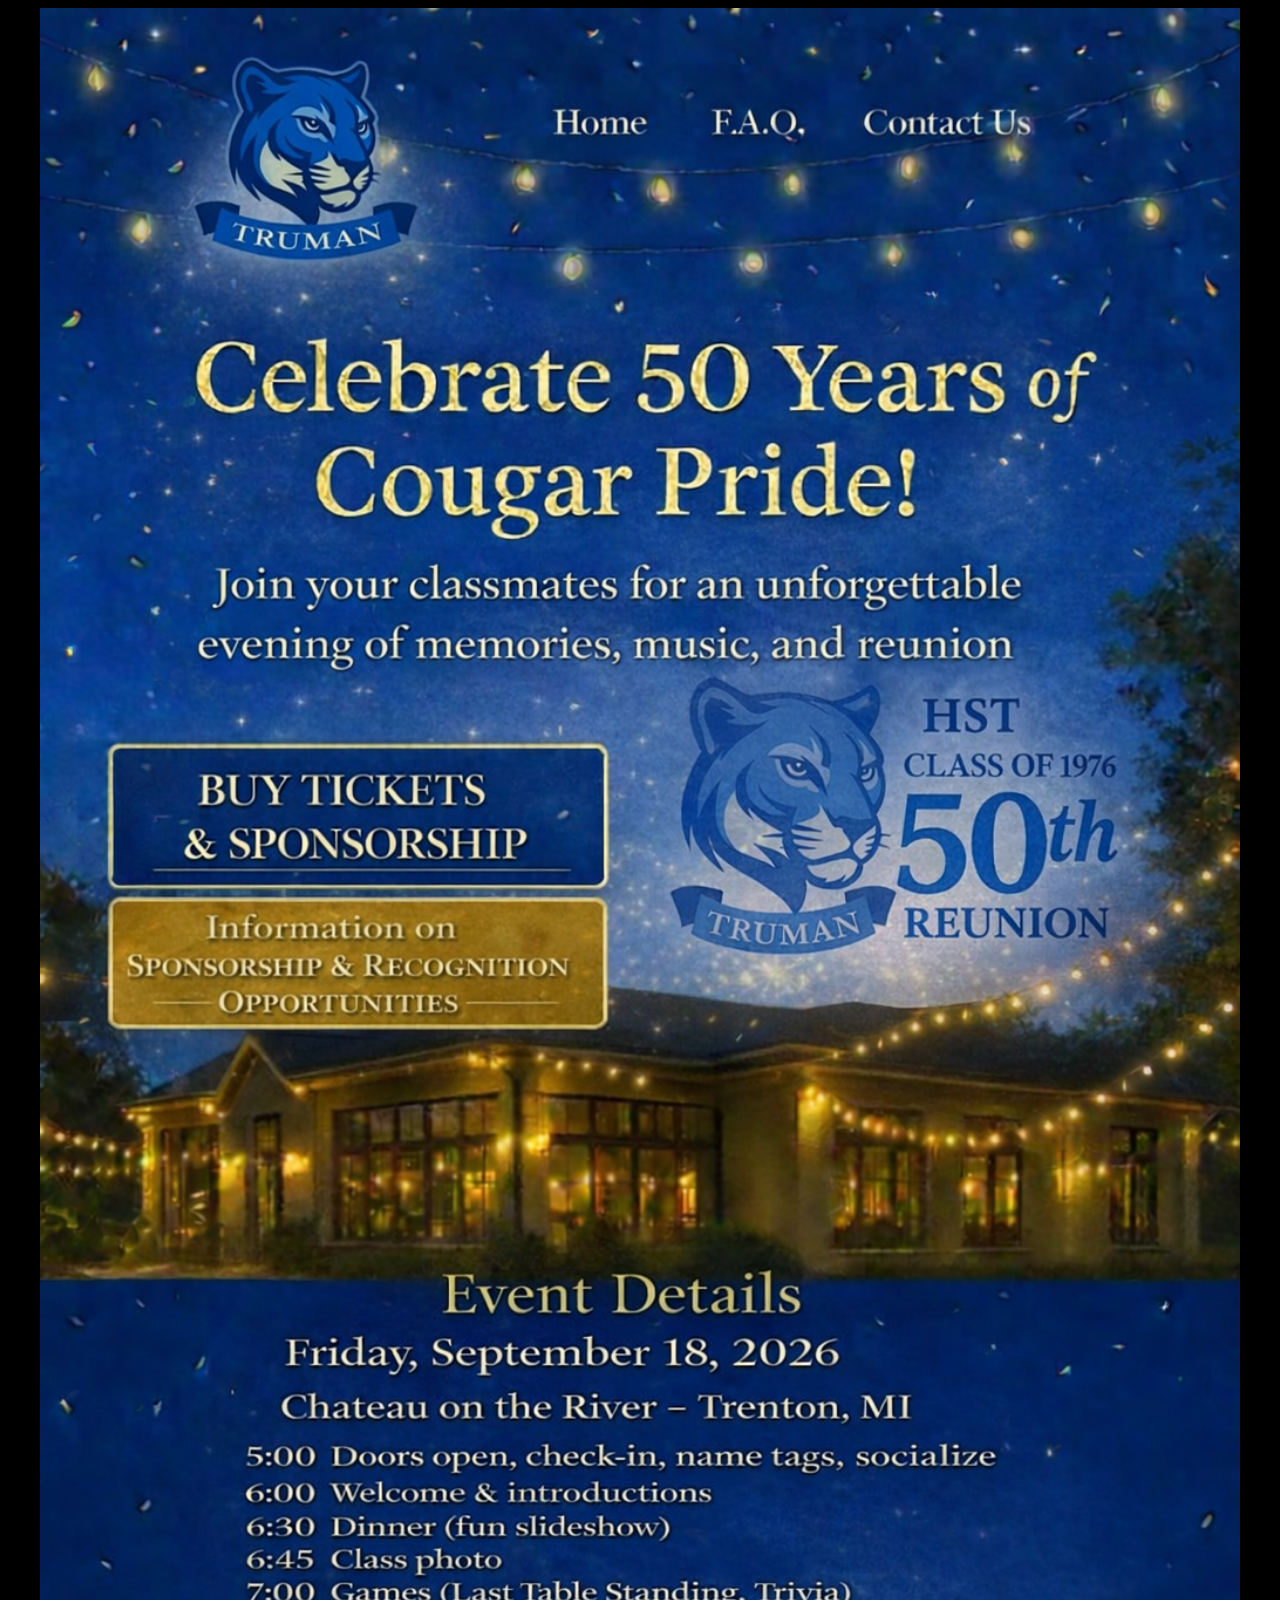
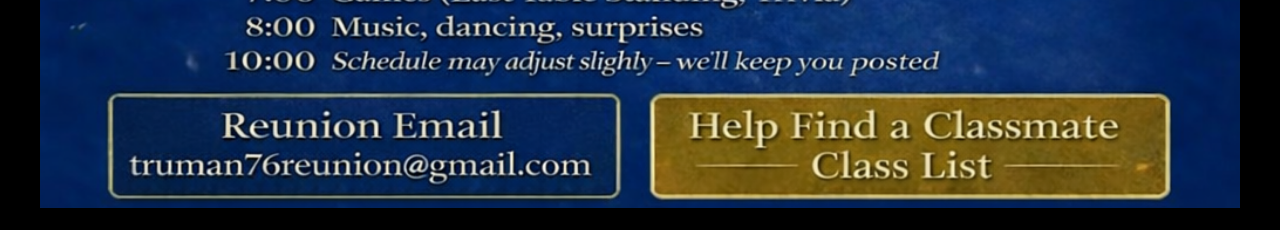
<file: index.html>
<!DOCTYPE html>
<html lang="en">
    <head>
    <meta charset="UTF-8">
        <title>Truman 76 Reunion</title>
        <link rel="stylesheet" href="data/file/style.css">
    </head>

    <body>
        <div class="bg-image">
            <a href="data/file/FAQ.pdf" class="faq-link" target="_blank" rel="noopener noreferrer" title="FAQ"></a>
            <a href="mailto:truman76reunion@gmail.com" class="contact-link" target="_blank" rel="noopener noreferrer" title="Email"></a>
            <a href="https://taylortrumanclassof197650thhig.ticketspice.com/httpstruman76reunionorg" class="ticket-link" target="_blank" rel="noopener noreferrer" title="Tickets"></a>
            <a href="data/file/Sponsor.pdf" class="sponser-link" target="_blank" rel="noopener noreferrer" title="Sponser"></a>
            <a href="mailto:truman76reunion@gmail.com" class="contact2-link" target="_blank" rel="noopener noreferrer" title="Email"></a>
            <a href="data/file/NotFoundList.pdf" class="classmate-link" target="_blank" rel="noopener noreferrer" title="Classmate"></a>
        </div>
    </body>
</html>
</file>
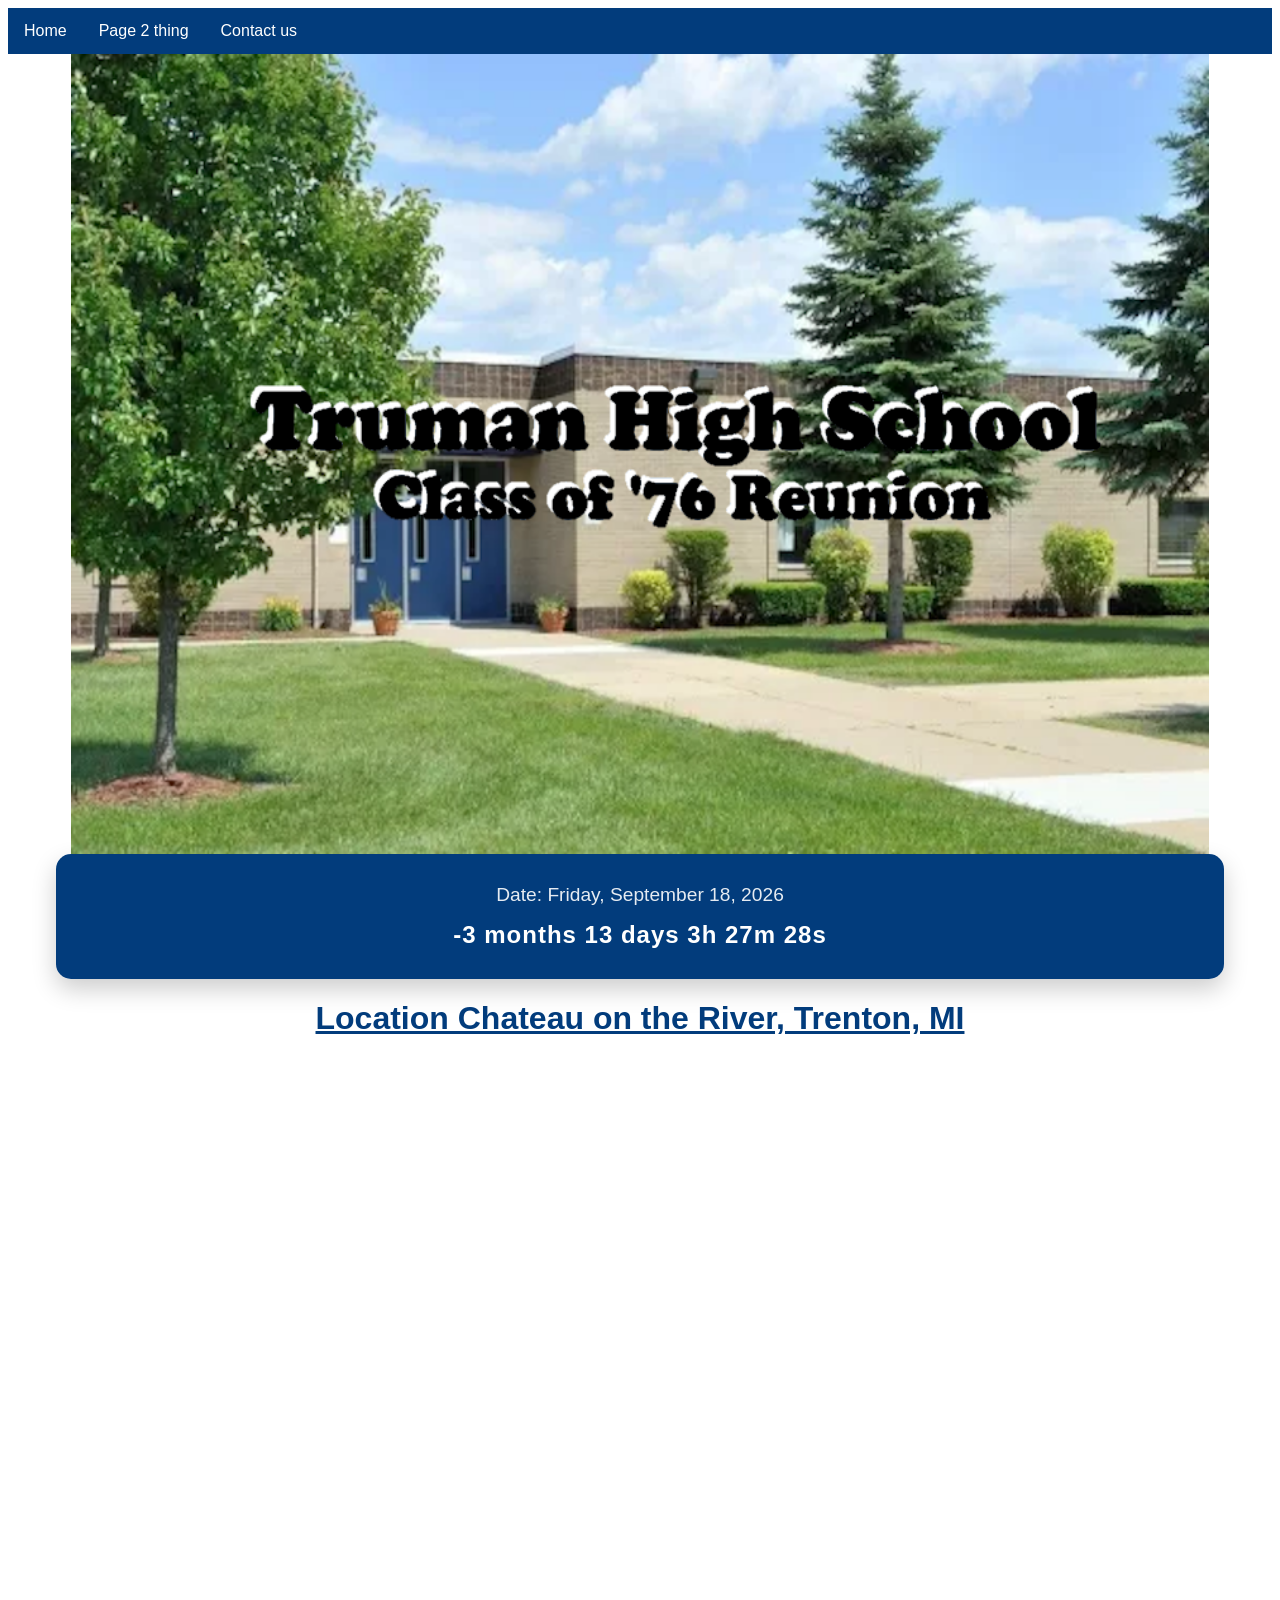
<file: TrumanHSReunion/index.html>
<!DOCTYPE html>
<html lang="en">
    <head>
    <meta charset="UTF-8">
        <title>Truman 76 Reunion</title>
        <link rel="stylesheet", href="code/styles.css">
        <script src="code/scripts.js" defer></script>
    </head>

    <body>
    <header>
        <ul>
            <li><a href="index.html">Home</a></li>
            <li><a href="">Page 2 thing</a> </li>
            <li><a href="mailto:truman76reunion6@gmail.com">Contact us</a></li>
        </ul>
    </header>
    <div class="banner">
        <img src="img/schooltest.png">
    </div>
    <div class="countdown-box">
        <div class="countdown-title">Date: Friday, September 18, 2026</div>
        <div id="countdown">Loading...</div>
    </div>
    <div class="container">
        <h1><u>Location Chateau on the River, Trenton, MI</u></h1>
        <div>

            <iframe src="https://www.google.com/maps/embed?pb=!1m18!1m12!1m3!1d2958.918182805043!2d-83.17942712353089!3d42.130634749564756!2m3!1f0!2f0!3f0!3m2!1i1024!2i768!4f13.1!3m3!1m2!1s0x883b3942c18e4b8b%3A0xd2a491d12b106b8d!2s4250%20Elizabeth%20Dr%2C%20Trenton%2C%20MI%2048183!5e0!3m2!1sen!2sus!4v1766171185249!5m2!1sen!2sus"
                    width="780"
                    height="585"
                    style="border:0;"
                    allowfullscreen=""
                    loading="lazy"
                    referrerpolicy="no-referrer-when-downgrade">

            </iframe>
                <iframe src="https://www.google.com/maps/embed?pb=!4v1766172086555!6m8!1m7!1sjrWGhUqlUgTFaM-9xLqChw!2m2!1d42.13072161160343!2d-83.1771136422614!3f115.3653!4f0!5f0.7820865974627469"
                        width="780"
                        height="585"
                        style="border:0;"
                        allowfullscreen=""
                        loading="lazy"
                        referrerpolicy="no-referrer-when-downgrade">

            </iframe>
        </div>
    </div>
    </body>
</html>
</file>
<file: data/file/style.css>
body{
background-color: black;
}

.bg-image{
    background-image: url('../img/Home.png'); /*deployment path*/
    /*background-image: url('/data/img/Home.png'); /*local path testing for dev*/
    background-size: contain;
    background-attachment: scroll;
    background-repeat: no-repeat;
    background-position: center;
    height: 200vh;

.faq-link{
    position: absolute;
    top: 90px;
    left: 1000px;
    width: 150px;
    height: 75px;
    background-color: transparent;
    cursor: pointer;
    text-indent: -9999px;
    overflow: hidden;
}

.contact-link{
    position: absolute;
    top: 90px;
    left: 1175px;
    width: 180px;
    height: 75px;
    background-color: transparent;
    cursor: pointer;
    text-indent: -9999px;
    overflow: hidden;
}

.contact-link{
    position: absolute;
    top: 90px;
    left: 1175px;
    width: 180px;
    height: 75px;
    background-color: transparent;
    cursor: pointer;
    text-indent: -9999px;
    overflow: hidden;
}

.ticket-link{
    position: absolute;
    top: 750px;
    left: 410px;
    width: 515px;
    height: 150px;
    background-color: transparent;
    cursor: pointer;
    text-indent: -9999px;
    overflow: hidden;
}

.sponser-link{
    position: absolute;
    top: 905px;
    left: 410px;
    width: 515px;
    height: 150px;
    background-color: transparent;
    cursor: pointer;
    text-indent: -9999px;
    overflow: hidden;
}

.contact2-link{
    position: absolute;
    top: 1700px;
    left: 410px;
    width: 525px;
    height: 130px;
    background-color: transparent;
    cursor: pointer;
    text-indent: -9999px;
    overflow: hidden;
}

.classmate-link{
    position: absolute;
    top: 1700px;
    left: 960px;
    width: 530px;
    height: 130px;
    background-color: transparent;
    cursor: pointer;
    text-indent: -9999px;
    overflow: hidden;
}
</file>
<file: TrumanHSReunion/code/styles.css>
/* Slide Show */

body {
  font-family: Arial, sans-serif;
}

h1, h2, h3, a, p{
    color: #023C7C;
}

/* Top navigation bar */
ul {
  list-style-type: none;
  margin: 0;
  padding: 0;
  overflow: hidden;
  background-color: #023C7C;
}

ul li {
  float: left;
}

ul li a {
  display: block;
  color: white;
  text-align: center;
  padding: 14px 16px;
  text-decoration: none;
}

ul li a:hover {
  background-color: #111111;
}

/* Banner image */
.banner img{
    width: 90%;
    height: 800px;
    display: block;
    margin-left: auto;
    margin-right:auto;
}

/* Countdown Clock */

.countdown-box {
  background: linear-gradient(135deg, #023C7C, #023C7C);
  color: white;
  padding: 30px 40px;
  border-radius: 15px;
  box-shadow: 0 10px 25px rgba(0, 0, 0, 0.2);
  text-align: center;
  width: 86%;
  margin-left: auto;
  margin-right:auto;
}

.countdown-title {
  font-size: 1.2rem;
  margin-bottom: 15px;
  opacity: 0.9;
}

#countdown {
  font-size: 1.5rem;
  font-weight: bold;
  letter-spacing: 1px;
}

/* Google maps */
.container{
    display: flex;
    flex-direction: column;
    justify-content: center;
    align-items: center;
}
</file>
